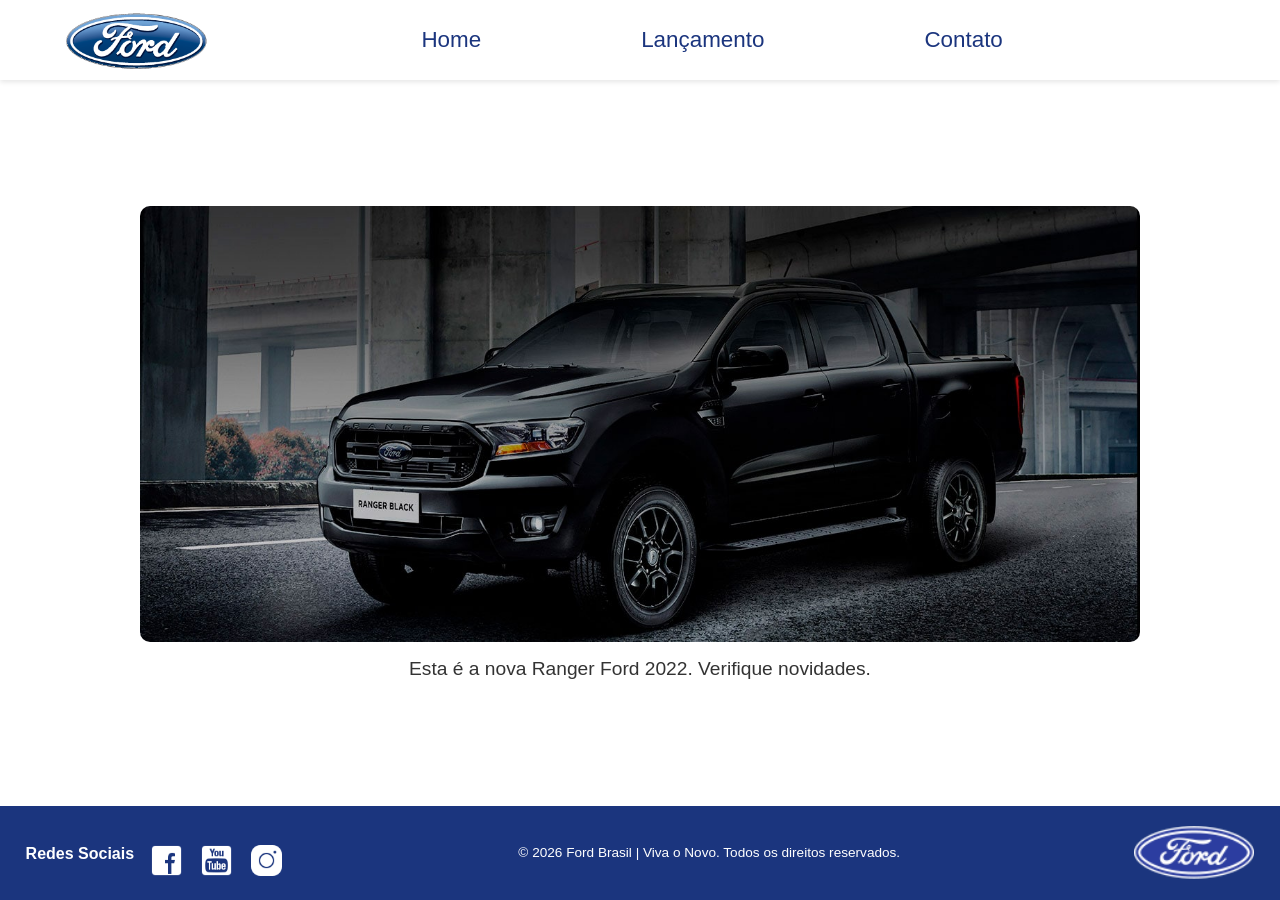
<file: index.html>
<!DOCTYPE html>
<html lang="pt-br">
<head>
    <meta charset="UTF-8">
    <meta name="viewport" content="width=device-width, initial-scale=1.0">
    <title>Ford Brasil | Lançamentos</title>
    <link rel="icon" type="ford-96.png" href="src/img/ford-96.png">
    <link rel="stylesheet" href="src/css/reset.css">
    <link rel="stylesheet" href="src/css/index.css">
    <link rel="stylesheet" href="src/css/header.css">
    <link rel="stylesheet" href="src/css/footer.css">
</head>
<body>
    <header>
        <img class="logo_header" src="src/img/logo-ford-256.png" alt="Logo da Ford Motor Company">
        <nav class="nav_header">
            <ul>
                <li><a href="index.html">Home</a></li>
                <li><a href="Lançamento.html">Lançamento</a></li>
                <li><a href="contato.html">Contato</a></li>
            </ul>
        </nav>
    </header>

    <main class="home_main">
        <div class="carousel-container">
            
            <button class="carousel-buttonAnterior" onclick="Carousel.Prev()">&#10094;</button>
            
            <div id="carousel"></div>
            
            <button class="carousel-buttonProxima" onclick="Carousel.Next()">&#10095;</button>

            <div id="carousel-title"></div>
        </div>
    </main>

    <footer>
        <div class="redes_sociais">
            <p>Redes Sociais</p>
            <a href="https://www.facebook.com/FordBrasil/" target="_blank">
                <img src="src/img/facebook-50.png" alt="Logo Facebook">
            </a>
            <a href="https://www.youtube.com/fordbrasil" target="_blank">
                <img src="src/img/youtube-squared-50.png" alt="Logo YouTube">
            </a>
            <a href="https://www.instagram.com/fordbrasil/" target="_blank">
                <img src="src/img/instagram-logo-50.png" alt="Logo Instagram">
            </a>
        </div>
        <div class="copyright">
            <p>&copy; 2026 Ford Brasil | Viva o Novo. Todos os direitos reservados.</p>
        </div>
        <img class="logo_footer" src="src/img/ford-96.png" alt="Logo da Ford">
    </footer>

    <script src="js/carousel.js"></script>
    <script>
        carouselArr.push(new Carousel("src/img/imagem_1.jpg","Esta é a nova Ranger Ford 2022. Verifique novidades.","Lançamento.html"));
        carouselArr.push(new Carousel("src/img/imagem_2.jpg","Ford a nossa história","Lançamento.html"));
        carouselArr.push(new Carousel("src/img/imagem_3.jpg","Nova Ford Bronco Sport 2022","Lançamento.html"));
        Carousel.Start(carouselArr);
    </script>
</body>
</html>
</file>
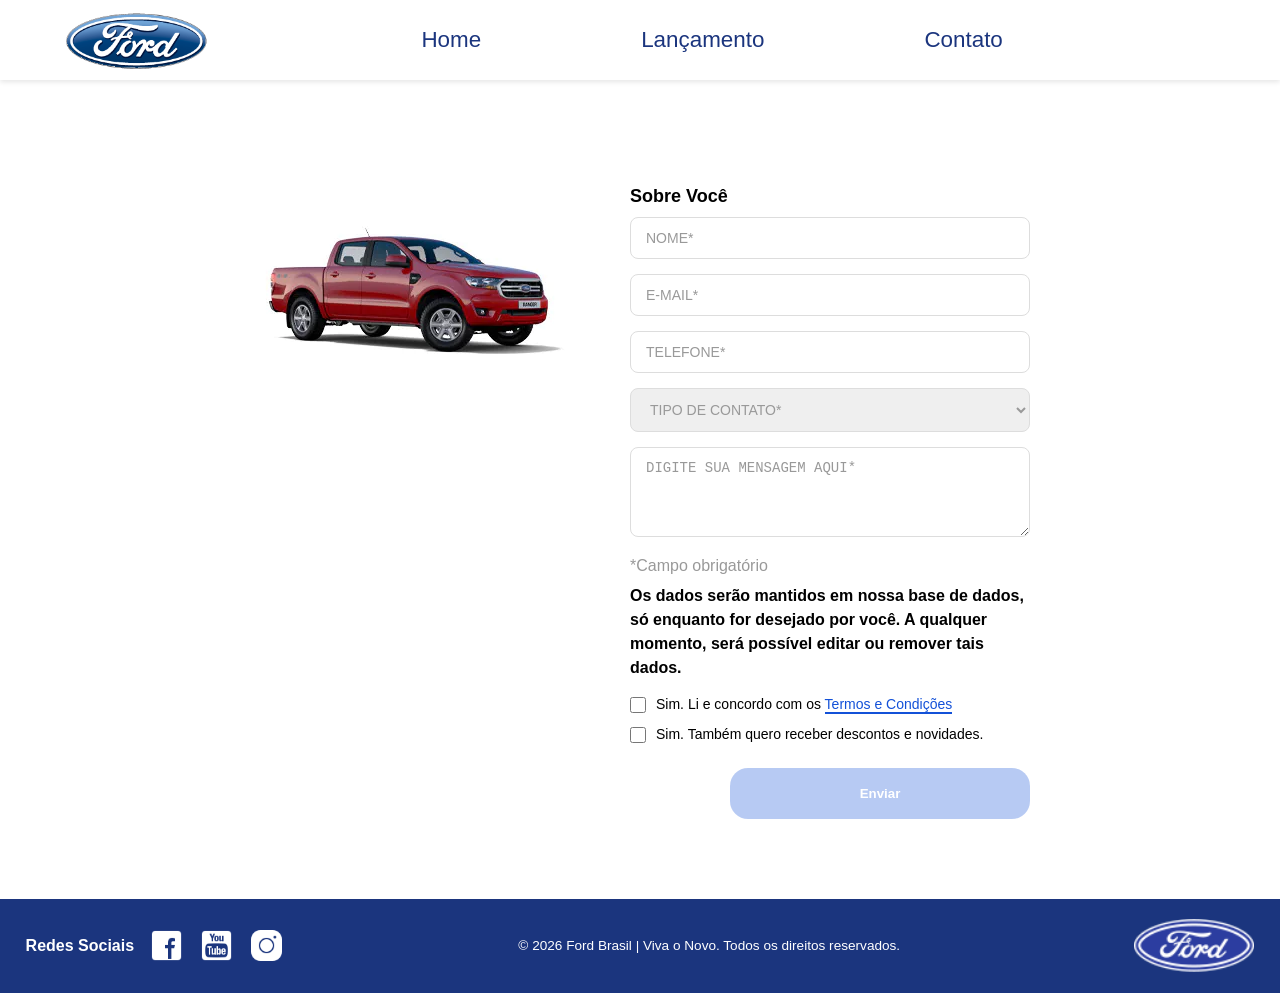
<file: contato.html>
<!DOCTYPE html>
<html lang="pt-br">
<head>
    <meta charset="UTF-8">
    <meta name="viewport" content="width=device-width, initial-scale=1.0">
    <title>Ford Brasil | Lançamentos</title>
    <link rel="icon" type="ford-96.png" href="src/img/ford-96.png">
    <link rel="stylesheet" href="src/css/reset.css">
    <link rel="stylesheet" href="src/css/contato.css">
    <link rel="stylesheet" href="src/css/header.css">
    <link rel="stylesheet" href="src/css/footer.css">
    <script src="js/form.js" defer></script>

</head>
<body>
    <header>
        <img class="logo_header" src="src/img/logo-ford-256.png" alt="Logo da Ford Motor Company">
        
        <!-- Criando a barra de navegação da página -->
        <nav class="nav_header">
        <ul>
           <li><a href="index.html">Home</a></li>
        
            <li><a href="Lançamento.html">Lançamento</a></li>
        
            <li><a href="contato.html">Contato</a></li>
        </ul>
        </nav>

    </header>

    <main>
       
        <div class="image_main">

            <img src="src/img/xls 2.2 diesel.jpg" alt="Ranger XLS 2.2 Diesel">
        
        </div>

        <div class="form_main">

            <form onsubmit="Post(this);" novalidate>
                <h2>Sobre Você</h2>
                <input type="text" name="nome" id="nome" placeholder="NOME*" required> 
                <input type="email" name="email" placeholder="E-MAIL*" required> 
                <input type="tel" name="telefone" placeholder="TELEFONE*" required>

                <label for="">

                    <select name="contato" required>
                        <option value="" disabled hidden selected>TIPO DE CONTATO*</option>
                        <option>ELOGIO</option>
                        <option>RECLAMAÇÃO</option>
                        <option>SOLICITAÇÃO</option>
                    </select>    

                <textarea name="mensagem" placeholder="DIGITE SUA MENSAGEM AQUI*" rows="4" cols="50" required></textarea>
                 

                
                    
                    <p>*Campo obrigatório</p>    

                </label>

                <p class="lgpd_text">Os dados serão mantidos em nossa base de dados, só enquanto for desejado por você. A
                qualquer momento, será possível editar ou remover tais dados.</p>

                <div class="checkbox_lgpd">

                    <div class="checkbox_1">
                        <input type="checkbox" name="aceite_termos" id="aceite_termos">
                        <label for="aceite_termos">Sim. Li e concordo com os <a href="https://www.ford.com.br/politica-de-privacidade/" target="_blank">Termos e Condições </a></label>
                    </div>
                    
                    <div class="checkbox_2">
                        <input type="checkbox" name="aceite_novidades" id="aceite_novidades">
                        <label for="aceite_novidades">Sim. Também quero receber descontos e novidades. </label>
                    </div>
                    
                </div>

            <div class="button_send">
                <button type="submit" id="buttonSend" disabled onclick="Enviar()">Enviar</button>
            </div>

            </form>

        </div>

    </main>

    <footer>

        <div class="redes_sociais">

            <p>Redes Sociais</p>

            <a href="https://www.facebook.com/FordBrasil/" target="_blank">
                <img src="src/img/facebook-50.png" alt="Logo Facebook">
            </a>

            <a href="https://www.youtube.com/fordbrasil" target="_blank">
                <img src="src/img/youtube-squared-50.png" alt="Logo YouTube">
            </a>

            <a href="https://www.instagram.com/fordbrasil/" target="_blank">
                <img src="src/img/instagram-logo-50.png" alt="Logo Instagram">
            </a>

        </div>
        

        <div class="copyright">
            <p>&copy; 2026 Ford Brasil | Viva o Novo. Todos os direitos reservados.</p>
        </div>

        <img class="logo_footer" src="src/img/ford-96.png" alt="Logo da Ford">
    </footer>

    <div id="customAlert" class="modal-overlay">
        <div class="modal-box">
            <div class="modal-header">
                <img src="src/img/ford-96.png" alt="Ford Logo" class="modal-logo">
                <h3 class="modal-title">Notificação Ford</h3>
            </div>
            <div class="modal-body">
                <p id="modalMessage"></p>
            </div>
            <div class="modal-footer">
                <button type="button" class="modal-btn" onclick="fecharModal()">Ok</button>
            </div>
        </div>
    </div>
</body>
</html>
</file>
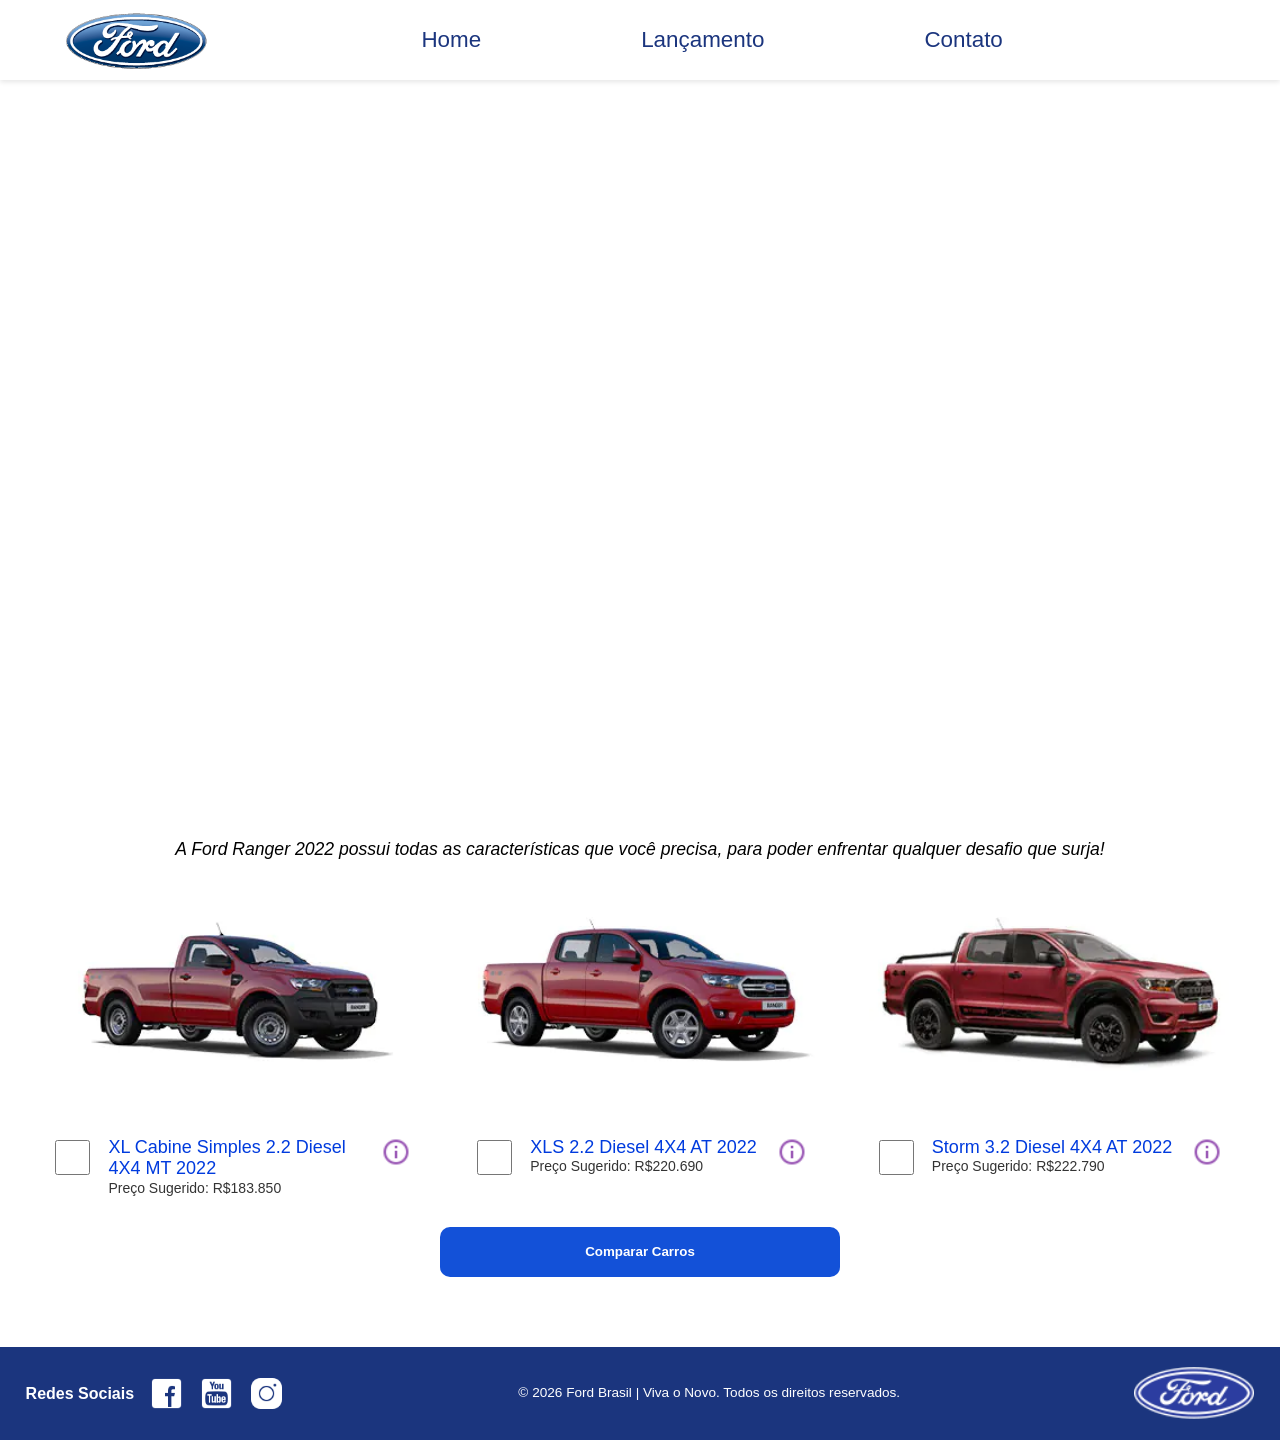
<file: Lançamento.html>
<!DOCTYPE html>
<html lang="pt-br">
<head>
    <meta charset="UTF-8">
    <meta name="viewport" content="width=device-width, initial-scale=1.0">
    <title>Ford Brasil | Lançamentos</title>
    <link rel="icon" type="ford-96.png" href="src/img/ford-96.png">
    <link rel="stylesheet" href="src/css/reset.css">
    <link rel="stylesheet" href="src/css/lancamento.css">
    <link rel="stylesheet" href="src/css/header.css">
    <link rel="stylesheet" href="src/css/footer.css">
    <script src="js/compare.js"></script>

</head>
<body>
     <header>
        <img class="logo_header" src="src/img/logo-ford-256.png" alt="Logo da Ford Motor Company">
        
        <!-- Criando a barra de navegação da página -->
        <nav class="nav_header">
        <ul>
           <li><a href="index.html">Home</a></li>
        
            <li><a href="Lançamento.html">Lançamento</a></li>
        
            <li><a href="contato.html">Contato</a></li>
        </ul>
        </nav>

    </header>

    <main>

        <div class="video_main"> <!--Adicionando o vídeo na página-->

            <iframe width="85%" height="700" src="https://www.youtube.com/embed/vQsryuNmsL0" title="Ford Ranger 2022 | Gerações" frameborder="0" allow="accelerometer; autoplay; clipboard-write; encrypted-media; gyroscope; picture-in-picture; web-share" referrerpolicy="strict-origin-when-cross-origin" allowfullscreen class="video"></iframe>

        </div>

        <div class="descrition">

            <p>A Ford Ranger 2022 possui todas as características que você precisa, para poder enfrentar qualquer desafio que surja!</p>

        </div>

        <div class="Lançamentos"> <!--Adicionando as imagens e checkbox dentro de um container principal-->

            <!--Os três containers a seguir serão secundários, e todos conterão: uma imagem do carro ofertado, um formulário com um input checkbox, e uma imagem do botão de info-->

            <div class="box_1"> <!--Container secundário-->

                <img src="src/img/XL Cabine.jpg" alt="Ranger XL Cabine simples">

                <div class="formulario"> <!--Esse container serve para organizar os elementos do formulário.-->

                    <form>
                    <input type="checkbox" id="RangerXL" name="RangerXL Cabine simples" value="car1" class="checkbox" onchange="SetCarToCompare(this, new Car('XL Cabine Simples 2.2 Diesel 4X4 MT 2022', 183850, 511, 1821, 232, 1234, 2.2, 160, 1420, 'Aço Estampado 16', 'img/XL Cabine.jpg'));">
                    <label for="RangerXL"> <strong> XL Cabine Simples 2.2 Diesel 4X4 MT 2022 </strong>
                    <span> Preço Sugerido: R$183.850 </span> </label>
                    </form>

                    <div class="button_info"> <!--botão de informação-->
                     <img src="src/img/info.png" alt="Botão de informação">
                    </div>
                    
                </div>
                

            </div>

            <div class="box_2"> <!--Container secundário-->

                <img src="src/img/xls 2.2 diesel.jpg" alt="Ranger XLS 2.2 Diesel">

                <div class="formulario"> <!--Esse container serve para organizar os elementos do formulário, inclusive o botão de informação-->

                    <form>
                    <input type="checkbox" id="RangerXLS" name="Ranger XLS 2.2 Diesel" value="car1" class="checkbox" onchange="SetCarToCompare(this, new Car('XLS 2.2 Diesel 4X4 AT 2022', 220690, 511, 1821, 232, 1076, 2.2, 160, 1180, 'Aço Estampado 16', 'img/xls 2.2 diesel.jpg'));">
                    <label for="RangerXLS"> <strong> XLS 2.2 Diesel 4X4 AT 2022 </strong>
                    <span> Preço Sugerido: R$220.690 </span> </label>
                    </form>

                    <div class="button_info"> <!--botão de informação-->
                     <img src="src/img/info.png" alt="Botão de informação">
                    </div>

                </div>
                

            </div>

            <div class="box_3"> <!--Container secundário-->

                <img src="src/img/storm.jpg" alt="Ranger Storm">

                <div class="formulario"> <!--Esse container serve para organizar os elementos do formulário, inclusive o botão de informação-->

                    <form >
                    <input type="checkbox" id="Storm" name="Ranger Storm" value="car1" class="checkbox" onchange="SetCarToCompare(this, new Car('Storm 3.2 Diesel 4X4 AT 2022', 222790, 511, 1821, 232, 1040, 3.2, 200, 1180, 'Liga Leve 17', 'img/storm.jpg'));">
                    <label for="Storm"> <strong> Storm 3.2 Diesel 4X4 AT 2022 </strong> 
                    <span> Preço Sugerido: R$222.790 </span> </label>
                    </form>

                    <div class="button_info"> <!--botão de informação-->
                     <img src="src/img/info.png" alt="Botão de informação">
                    </div>

                </div>
                
            
            </div>

        </div>

        <div class="button"> <!--Container para armazenar o botão-->
            <button type="submit" onclick="ShowCompare()">Comparar Carros</button>
        </div>

        

       
    </main>

    <footer>

        <div class="redes_sociais">

            <p>Redes Sociais</p>

            <a href="https://www.facebook.com/FordBrasil/" target="_blank">
                <img src="src/img/facebook-50.png" alt="Logo Facebook">
            </a>

            <a href="https://www.youtube.com/fordbrasil" target="_blank">
                <img src="src/img/youtube-squared-50.png" alt="Logo YouTube">
            </a>

            <a href="https://www.instagram.com/fordbrasil/" target="_blank">
                <img src="src/img/instagram-logo-50.png" alt="Logo Instagram">
            </a>

        </div>
        

        <div class="copyright">
            <p>&copy; 2026 Ford Brasil | Viva o Novo. Todos os direitos reservados.</p>
        </div>

        <img class="logo_footer" src="src/img/ford-96.png" alt="Logo da Ford">
    </footer>

    <div id="overlay" onclick="HideCompare()">

        <div id="compare">
        <table>
            <tbody>
            <tr >
            <td>&nbsp;</td>
            <td id="compare_image_0"></td>
            <td id="compare_image_1"></td>
            </tr>
            <tr >
            <td class="modelo">Modelo</td>
            <td id="compare_modelo_0"></td>
            <td id="compare_modelo_1"></td>
            </tr>
            <tr >
            <td>Altura da ca&ccedil;amba (mm)</td>
            <td id="compare_alturacacamba_0"></td>
            <td id="compare_alturacacamba_1"></td>
            </tr>
            <tr >
            <td >Altura do ve&iacute;culo (mm)</td>
            <td id="compare_alturaveiculo_0"></td>
            <td id="compare_alturaveiculo_1"></td>
            </tr>
            <tr>
            <td>Altura livre do solo (mm)</td>
            <td id="compare_alturasolo_0"></td>
            <td id="compare_alturasolo_1"></td>
            </tr>
            <tr >
            <td >Capacidade de carga (Kg)</td>
            <td id="compare_capacidadecarga_0"></td>
            <td id="compare_capacidadecarga_1"></td>
            </tr>
            <tr >
            <td >Motor</td>
            <td id="compare_motor_0"></td>
            <td id="compare_motor_1"></td>
            </tr>
            <tr >
            <td >Pot&ecirc;ncia (cv)</td>
            <td id="compare_potencia_0"></td>
            <td id="compare_potencia_1"></td>
            </tr>
            <tr >
            <td >Volume de ca&ccedil;amba (L)</td>
            <td id="compare_volumecacamba_0"></td>
            <td id="compare_volumecacamba_1"></td>
            </tr>
            <tr >
            <td >Roda</td>
            <td id="compare_roda_0"></td>
            <td id="compare_roda_1"></td>
            </tr>
            <tr >
            <td >Pre&ccedil;o</td>
            <td id="compare_preco_0"></td>
            <td id="compare_preco_1"></td>
            </tr>
            </tbody>
            
        </table>
        <div style="text-align: center;padding-bottom: 20px;">
            <button type="button" class="button_table" onclick="HideCompare()">Fechar</button>
        </div> 
    </div>   
        
    </div>

    <!--Pop-up para caso o usuário selecione mais de 2 veículos-->

    <div id="customAlert" class="modal-overlay">
        <div class="modal-box">
            <div class="modal-header">
                <img src="src/img/ford-96.png" alt="Ford Logo" class="modal-logo">
                <h3 class="modal-title">Notificação Ford</h3>
            </div>
            <div class="modal-body">
                <p id="modalMessage"></p>
            </div>
            <div class="modal-footer">
                <button type="button" class="modal-btn" onclick="fecharModal()">Ok</button>
            </div>
        </div>
    </div>
    
</body>
</html>
</file>
<file: src/css/index.css>
body {
    display: flex;
    flex-direction: column;
    min-height: 100vh;
    margin: 0;
}

.home_main {
    flex: 1;
    display: flex;
    flex-direction: column;
    align-items: center;
    justify-content: center;
    padding: 40px 0;
}

.carousel-container {
    position: relative;
    width: 100%;
    max-width: 1000px;
    margin: 0 auto;
    text-align: center;
}

#carousel img {
    width: 100%;
    height: auto;
    border-radius: 10px;
    display: block;
}


.carousel-buttonAnterior, .carousel-buttonProxima {
    position: absolute;
    top: 50%;
    transform: translateY(-50%);
    background-color: rgba(27, 53, 126, 0.6);
    color: white;
    border: none;
    font-size: 2rem;
    padding: 15px 10px;
    cursor: pointer;
    border-radius: 5px;
    transition: background 0.3s ease;
    z-index: 10;
    transition:
    background 0.2s ease,
    opacity 0.2s ease;
    opacity: 0;
}

.carousel-container:hover .carousel-buttonAnterior, .carousel-container:hover .carousel-buttonProxima {
    opacity: 1;
}

.carousel-buttonAnterior:hover, .carousel-buttonProxima:hover {
    background-color: rgba(18, 36, 90, 0.9);
}

.carousel-buttonAnterior {
    left: 15px;
}

.carousel-buttonProxima {
    right: 15px;
}

#carousel-title h2, a {
    font-family: Arial, sans-serif;
    font-size: 1.2rem;
    color: #333;
    margin-top: 15px;
}

@media (max-width: 480px) {
    .carousel-container {
        max-width: 95%;
    }
    .carousel-buttonAnterior, .carousel-buttonProxima {
        font-size: 1.5rem;
        padding: 10px 5px;
        opacity: 1;
    }
}

@media (max-width: 768px) {
    .carousel-container {
        max-width: 95%;
    }

    .carousel-buttonAnterior, .carousel-buttonProxima {
        top: 38% !important;
        transform: translateY(-50%) !important;
        font-size: 1.2rem !important;
        padding: 8px 10px !important;
        border-radius: 50% !important;
        width: 35px !important;
        height: 35px !important;
        display: flex !important;
        align-items: center !important;
        justify-content: center !important;
        opacity: 1;
    }

    .carousel-buttonAnterior {
        left: 10px !important;
    }

    .carousel-buttonProxima {
        right: 10px !important;
    }
}
</file>
<file: src/css/header.css>
header {
    display: flex;
    align-items: center;
    justify-content: space-between;
    padding: 10px 5%;
    box-shadow: 0 2px 5px rgba(0,0,0,0.1);
    background-color: #fff;
    z-index: 10;
}

.logo_header {
    height: 60px;
    margin-right: auto;
    transition: transform 200ms ease-in-out;
}

.logo_header:hover {
    transform: scale(1.05);
}

.nav_header {
    margin-right: auto;
}

.nav_header ul {
    display: flex;
    align-items: center;
    gap: 150px;
}

.nav_header a {
    color: #1b357e;
    padding: 10px 5px;
    font-family: Arial, Helvetica, sans-serif;
    font-size: 1.4rem;
    position: relative;
    transition: transform 200ms ease-in-out;
}

.nav_header a:hover {
    transform: scale(1.05);
}

.nav_header a::after {
    content: "";
    width: 0%;
    height: 2px;
    background-color: #001e46;
    position: absolute;
    bottom: 0;
    left: 0;
    transition: 0.5s ease-in-out;
}

.nav_header a:hover::after {
    width: 100%;
}

@media (max-width: 768px) {
    header {
        flex-direction: column;
        padding: 20px 5%;
        gap: 15px;
    }
    .logo_header, .nav_header {
        margin-right: 0;
        margin-left: 0;
    }
    .nav_header ul {
        gap: 15px;
    }
}

@media (max-width: 480px) {
    .nav_header ul {
        flex-direction: column;
        gap: 10px;
    }
    .nav_header a {
        font-size: 1.1rem;
    }
}
</file>
<file: src/css/footer.css>
footer {
    background-color: #1b357e;
    padding: 20px 2%;
    display: flex;
    align-items: center;
    justify-content: space-between;
    flex-wrap: wrap;
    gap: 20px;
}

.redes_sociais {
    display: flex;
    align-items: center;
    gap: 15px;
}

.redes_sociais p {
    color: white;
    font-family: Arial, sans-serif;
    font-weight: bold;
}

.redes_sociais img {
    width: 35px;
    transition: transform 200ms ease-in-out;
}

.redes_sociais img:hover {
    transform: scale(1.1);
}

.copyright {
    color: white;
    font-family: Arial, sans-serif;
    font-size: 0.85rem;
    text-align: center;
    flex: 1;
    min-width: 250px;
}

.logo_footer {
    width: 120px;
    height: auto;
}

@media (max-width: 768px) {
    footer {
        flex-direction: column;
        text-align: center;
        gap: 30px;
    }
    .redes_sociais {
        order: 1;
        gap: 10px;
    }
    .logo_footer {
        order: 2;
    }
    .copyright {
        order: 3;
        flex: none;
    }
}
</file>
<file: src/css/contato.css>
main {
    display: flex;
    justify-content: center;
    align-items: flex-start;
    gap: 60px;
    padding: 80px 20px;
    max-width: 1200px;
    margin: 0 auto;
    flex: 1 0 auto;
    margin-top: 2%;
}


.image_main {
    display: flex;
    justify-content: flex-end;
}

.image_main img {
    width: 100%;
    max-width: 800px;
    height: 100%;
    margin-top: 5%;
}


.form_main {
    display: flex;
    flex-direction: column;
    align-items: flex-start;
    font-family: Arial, Helvetica, sans-serif;
}

.form_main form {
    width: 100%;
    max-width: 400px;
}

.form_main h2 {
    color: #000;
    font-size: 18px;
    font-weight: bold;
    margin-bottom: 10px;
}

.form_main input, .form_main select, .form_main textarea {
    width: 100%;
    padding: 12px 15px;
    margin-bottom: 15px;
    border: 1px solid #ddd;
    border-radius: 8px;
    box-sizing: border-box;
    font-size: 14px;
    color: #000;
}

.form_main input::placeholder, .form_main textarea::placeholder {
    color: #999;
}

select:invalid {
    color: #999;
}

.form_main p {
    color: #999;
}

.lgpd_text {
    text-align: left;
    margin-top: 2%;
    font-weight: bold;
    line-height: 1.5;
    color: #000 !important;
}

.checkbox_lgpd {
    display: flex;
    flex-direction: column;
    gap: 12px;
    margin-top: 15px;
    margin-bottom: 25px;
    width: 100%;
}

.checkbox_1, .checkbox_2 {
    display: flex;
    align-items: flex-start;
    gap: 10px;
    width: 100%;
}

.checkbox_1 a {
    color: #1351d8;
    border-bottom: 2px solid #1351d8;
}

.checkbox_lgpd input[type="checkbox"] {
    width: 16px;
    height: 16px;
    margin: 2px 0 0 0;
    flex-shrink: 0;
    cursor: pointer;
}

.checkbox_lgpd label {
    font-size: 14px;
    color: #000;
    line-height: 1.3;
    cursor: pointer;
    text-align: left;
    user-select: none;
}

.button_send {
    display: flex;
    justify-content: flex-end;
    margin-top: 15px;
    width: 100%;
}

.button_send button {
    width: 300px;
    padding: 18px;
    background-color: #1351d8;
    color: white;
    border: none;
    border-radius: 18px;
    font-weight: bold;
    cursor: pointer;
    transition: background 0.3s;
    transition: transform 200ms ease-in-out;
}

.button_send button:hover {
    background-color: #1b357e;
    transform: scale(1.05);
}

.button_send button:disabled {
    background-color: rgba(19, 81, 216, 0.3);
    transition: none;
    cursor: auto;
    transform: none;
}


.modal-overlay {
    display: none;
    position: fixed;
    top: 0;
    left: 0;
    width: 100%;
    height: 100%;
    background-color: rgba(0, 0, 0, 0.6);
    backdrop-filter: blur(4px);
    z-index: 1000;
    justify-content: center;
    align-items: center;
}

.modal-box {
    background-color: #ffffff;
    width: 500px; 
    border-radius: 8px;
    box-shadow: 0 4px 20px rgba(0, 0, 0, 0.3);
    overflow: hidden;
    font-family: Arial, sans-serif;
}

.modal-header {
    background-color: #003366;
    color: #ffffff;
    padding: 15px 20px;
    display: flex;
    align-items: center;
    gap: 12px;
}

.modal-logo {
    height: 24px;
    width: auto;
}

.modal-title {
    margin: 0;
    font-size: 1.1rem;
    letter-spacing: 0.5px;
}

.modal-body {
    padding: 25px 20px;
    color: #333333;
    font-size: 1rem;
    line-height: 1.5;
}

.modal-footer {
    padding: 15px 20px;
    display: flex;
    justify-content: flex-end;
    border-top: 1px solid #eeeeee;
}

.modal-btn {
    background-color: #1351d8;
    color: white;
    border: none;
    padding: 8px 30px;
    border-radius: 4px;
    cursor: pointer;
    font-weight: bold;
    font-size: 1rem;
    transition: background-color 0.3s;
    transition: transform 200ms ease-in-out;
}

.modal-btn:hover {
    background-color: #1b357e;
    transform: scale(1.05);
}


@media (max-width: 768px) {
    main {
        flex-direction: column;
        align-items: center;
        padding: 30px 15px;
        gap: 30px;
        margin-top: 0;
    }

    .image_main {
        width: 100%;
        justify-content: center;
    }

    .image_main img {
        max-width: 100%;
        height: auto;
    }

    .form_main {
        width: 100%;
        align-items: center;
    }

    .form_main form {
        max-width: 100%;
        width: 100%;
    }

    .form_main input, 
    .form_main select, .form_main textarea {
        font-size: 16px; 
        padding: 15px;
    }

    .button_send {
        justify-content: center;
    }

    .button_send button {
        width: 100%;
        max-width: 100%;
        padding: 18px;
    }
}


/* Telas até 1320px (Notebooks / Tablets) */
@media (max-width: 1320px) {
    .modal-box {
        width: 420px; 
    }
    .modal-body {
        padding: 20px;
        font-size: 0.95rem; /* Ajusta sutilmente o texto */
    }
}

/* Telas até 480px (Smartphones) */
@media (max-width: 480px) {
    .modal-box {
        width: 85%; 
        border-radius: 6px;
    }
    .modal-header {
        padding: 12px 15px;
    }
    .modal-title {
        font-size: 1rem;
    }
    .modal-body {
        padding: 18px 15px;
        font-size: 0.9rem;
    }
    .modal-footer {
        padding: 12px 15px;
    }
    .modal-btn {
        width: 100%; /* Botão ocupa a largura total no mobile para facilitar o clique */
        padding: 10px;
    }
}
</file>
<file: src/css/lancamento.css>
.video_main {
    display: flex;
    justify-content: center;
    margin-top: 40px;
}

.video_main {
        width: 100%;
        padding: 0 10px; 
        box-sizing: border-box;
    }

    .video_main iframe {
        width: 80%;
        aspect-ratio: 16 / 9; 
        border-radius: 8px;
    }

.descrition {
    display: flex;
    justify-content: center;
    align-items: center;
    margin-top: 1%;
    font-family: Arial, Helvetica, sans-serif;
    font-style: italic;
    font-size: 110%;
}

.Lançamentos {
    display: flex;
    justify-content: center;
    align-items: flex-start;
    margin: 5% auto;
    gap: 10%;
    width: 95%;
}

.box_1, .box_2, .box_3 {
    display: flex;
    flex-direction: column;
    align-items: center;
    text-align: center;
    position: relative;
    width: 400px;
}

.box_1 img, .box_2 img, .box_3 img {
    width: 100%;
    max-width: 450px;             
    height: auto;
    margin-bottom: 20px;
    transition: transform 200ms ease-in-out;
}  

.box_1 img:hover, .box_2 img:hover, .box_3 img:hover {
    transform: scale(1.05);
}

.formulario {
    display: flex;
    align-items: flex-start;
    justify-content: center;
    gap: 50px;
    width: 100%;
    margin-top: 20px;
}


.formulario form {
    display: flex;
    align-items: flex-start;
    gap: 15px;
    font-family: Arial, Helvetica, sans-serif;
}

.formulario label {
    display: flex;
    flex-direction: column;
    justify-content: center;
    cursor: pointer;
    line-height: 1.2;
    min-width: 250px;
    text-align: left;
}

.formulario label strong {
    color: #003BDE;
    font-size: 18px;
    display: block;
} 

.formulario label span {
    color: #333;
    font-size: 14px;
    font-weight: normal;
    display: block;
    margin-top: 0px;
}

.formulario input[type="checkbox"] {
    width: 35px;
    height: 35px;
    cursor: pointer;
    flex-shrink: 0;
    display: flex;
}

.button_info {
    display: flex;
    align-items: center;
}

.button_info img {
    width: 30px;
    height: auto;
    cursor: pointer;
    flex-shrink: 0;
}

.button {
   display: flex;
   justify-content: center;
   margin-top: 30px;
   margin-bottom: 50px;
}

.button button {
    width: 350px;
    height: 50px;
    background-color: #1351d8;
    color: white;
    padding: 10px 30px;
    border: none;
    border-radius: 10px;
    cursor: pointer;
    font-weight: bold;
    transition: background 0.3s;
    transition: transform 200ms ease-in-out;
}

.button button:hover {
    background-color: #1b357e;
    transform: scale(1.05);
}

table {
    border-collapse: collapse;
    width: 80%;
    margin-left: auto;
    margin-right: auto;
    margin-top: 2vh;
    margin-bottom: 10px;
  }
  
  th, td {
    text-align: left;
    padding: 8px;
  }

  td:nth-child(1) {  
    font-weight: 700;
    width: 40%;
  }

  tr:nth-child(even) {background-color: #f2f2f2;}

.modelo, #compare_modelo_0, #compare_modelo_1 {
    color: #003BDE;
    font-weight: bold;
}

div#compare {
    position: fixed; 
    display: none;
    font-family: Arial, sans-serif;
    width: 60vw;
    max-width: 900px;
    min-width: 450px;
    height: auto;
    max-height: 700px;
    overflow-y: auto;
    background: #fff;
    top: 50%;
    left: 50%;
    transform: translate(-50%, -50%);
    border-radius: 10px;
    padding: 25px;
    -webkit-box-shadow: 1px 1px 6px 0px rgb(0 0 0 / 34%);
    box-shadow: 1px 1px 6px 0px rgb(0 0 0 / 34%);
    z-index: 1000; 
}

.button_table {
    width: 300px;
    padding: 18px;
    background-color: #1351d8;
    color: white;
    border: none;
    border-radius: 18px;
    font-weight: bold;
    cursor: pointer;
    transition: background 0.3s;
    transition: transform 200ms ease-in-out;
}

.button_table:hover {
    background-color: #1b357e;
    transform: scale(1.05);
}

#overlay {
    display: none;
    position: fixed;
    top: 0;
    left: 0;
    width: 100vw;
    height: 100vh;
    background-color: rgba(0, 0, 0, 0.6);
    backdrop-filter: blur(4px);
    z-index: 999;
}

.modal-overlay {
    display: none;
    position: fixed;
    top: 0;
    left: 0;
    width: 100%;
    height: 100%;
    background-color: rgba(0, 0, 0, 0.6);
    backdrop-filter: blur(4px);
    z-index: 1000;
    justify-content: center;
    align-items: center;
}

.modal-box {
    background-color: #ffffff;
    width: 500px; 
    border-radius: 8px;
    box-shadow: 0 4px 20px rgba(0, 0, 0, 0.3);
    overflow: hidden;
    font-family: Arial, sans-serif;
}

.modal-header {
    background-color: #003366;
    color: #ffffff;
    padding: 15px 20px;
    display: flex;
    align-items: center;
    gap: 12px;
}

.modal-logo {
    height: 24px;
    width: auto;
}

.modal-title {
    margin: 0;
    font-size: 1.1rem;
    letter-spacing: 0.5px;
}

.modal-body {
    padding: 25px 20px;
    color: #333333;
    font-size: 1rem;
    line-height: 1.5;
}

.modal-footer {
    padding: 15px 20px;
    display: flex;
    justify-content: flex-end;
    border-top: 1px solid #eeeeee;
}

.modal-btn {
    background-color: #1351d8;
    color: white;
    border: none;
    padding: 8px 30px;
    border-radius: 4px;
    cursor: pointer;
    font-weight: bold;
    font-size: 1rem;
    transition: background-color 0.3s;
    transition: transform 200ms ease-in-out;
}

.modal-btn:hover {
    background-color: #1b357e;
    transform: scale(1.05);
}

@media (max-width: 1320px) {
    main {
        padding: 20px;
        margin-top: 0;
    }

    .Lançamentos {
        display: grid;
        grid-template-columns: repeat(auto-fit, minmax(300px, 1fr));
        gap: 20px;
        width: 100%;
    }

    .box_1, .box_2, .box_3 {
        width: 100%;
    }

    .formulario {
        display: flex;
        align-items: flex-start;
        gap: 15px;
    }

    .formulario label {
        font-size: 1rem;
    }

    .button button {
        width: 100%;
        max-width: 400px;
    }

    .video_main {
        max-width: 100%;
        max-height: 100%;
    }
}

@media (max-width: 600px) {
    body {
        display: flex;
        flex-direction: column;
        min-height: 100vh;
        margin: 0;
    }

    main {
        flex: 1;
    }

    .Lançamentos {
        display: flex !important;
        flex-direction: column !important; 
        align-items: center !important;
        gap: 40px !important;
        width: 100% !important;
        margin: 20px auto !important;
    }

    .box_1, .box_2, .box_3 {
        width: 90% !important;
        max-width: 350px !important;
        margin-bottom: 0 !important;
    }

    .formulario {
        width: 100% !important;
        justify-content: center !important;
        gap: 10px !important;
        margin-top: 15px !important;
    }

    .formulario form {
        width: 100%;
        display: flex;
        align-items: center;
        justify-content: center;
        gap: 15px;
    }

    .formulario label {
        min-width: unset !important;
        width: auto !important;
        max-width: 220px;
    }

    .formulario input[type="checkbox"] {
        width: 30px !important;
        height: 30px !important;
    }

    footer {
        width: 100%;
        margin-top: auto !important;
    }
}

@media (max-width: 1028px) {
    body {
        display: flex;
        flex-direction: column;
        min-height: 100vh;
        margin: 0;
    }

    main {
        flex: 1;
    }

    .Lançamentos {
        display: flex !important;
        flex-direction: column !important; 
        align-items: center !important;
        gap: 50px !important;
        width: 100% !important;
        margin: 40px auto !important;
    }

    .box_1, .box_2, .box_3 {
        width: 90% !important;
        max-width: 400px !important;
        margin-bottom: 0 !important;
    }

    .formulario {
        width: 100% !important;
        justify-content: center !important;
        gap: 10px !important;
        margin-top: 15px !important;
    }

    .formulario form {
        width: 100%;
        display: flex;
        align-items: center;
        justify-content: center;
        gap: 15px;
    }

    .formulario label {
        min-width: unset !important;
        width: auto !important;
        max-width: 250px;
    }

    .formulario input[type="checkbox"] {
        width: 32px !important;
        height: 32px !important;
    }

    footer {
        width: 100%;
        margin-top: auto !important;
    }
}

/* Ajuste do vídeo */
@media (max-width: 1320px) {
    .video_main {
        width: 100%;
        padding: 0 10px; 
        box-sizing: border-box;
    }

    .video_main iframe {
        width: 100%;
        height: auto; 
        aspect-ratio: 16 / 9; 
        border-radius: 8px;
    }

    
    .video_main p {
        width: 100%;
        max-width: 90vw;
        margin: 15px auto;
        text-align: center;
        font-size: 1rem;
        line-height: 1.5;
    }
}


@media (max-width: 480px) {
    .video_main p {
        font-size: 0.9rem;
        padding: 0 5px;
    }
}

/* 
   MEDIA QUERIES COMPLEMENTARES PARA A TABELA
                                                 */


@media (max-width: 768px) {
    div#compare {
        width: 90vw;        
        min-width: 0;       
        padding: 15px;      
    }

    table {
        width: 100%;        
    }

    th, td {
        padding: 6px;       
        font-size: 14px;    
    }
}


@media (max-width: 480px) {
    div#compare {
        width: 95vw;        
        max-height: 85vh;   
        padding: 10px;
    }

    th, td {
        font-size: 12px;    
        padding: 4px;
    }


    td img {
        width: 70px !important; 
        height: auto;
    }
}

/* ===================================================
   MEDIA QUERY UNIFICADA PARA TELAS ATÉ 1028PX (TABLETS/NOTEBOOKS)
   =================================================== */
@media (max-width: 1028px) {
    
    /* 1. Ajuste Geral da Página */
    main {
        padding: 15px;
        margin-top: 0;
    }

    /* 2. O Vídeo Principal */
    .video_main {
        width: 100%;
        padding: 0 10px; 
        box-sizing: border-box;
    }

    .video_main iframe {
        width: 90%; /* Ocupa um pouco mais de espaço na tela média */
        height: auto; 
        aspect-ratio: 16 / 9; 
        border-radius: 8px;
    }

    .video_main p {
        width: 100%;
        max-width: 85vw;
        margin: 15px auto;
        text-align: center;
        font-size: 1rem;
    }

    /* 3. Seção de Cards dos Carros (Lançamentos) */
    .Lançamentos {
        display: grid;
        /* Organiza em 2 colunas se couber, ou 1 coluna em telas menores */
        grid-template-columns: repeat(auto-fit, minmax(280px, 1fr));
        gap: 30px;
        width: 100%;
        margin: 40px auto;
    }

    .box_1, .box_2, .box_3 {
        width: 100%;
    }

    /* 4. Alinhamento dos Checkboxes do Formulário */
    .formulario {
        display: flex;
        flex-direction: row; /* Mantém lado a lado, mas reajusta o espaço */
        align-items: center;
        justify-content: center;
        gap: 20px;
        width: 100%;
    }

    .formulario label {
        min-width: unset; /* Remove a largura mínima rígida */
        font-size: 0.95rem;
    }

    /* 5. A TABELA DE COMPARAÇÃO (O segredo para não quebrar) */
    div#compare {
        width: 85vw;        /* Ocupa 85% da largura da tela */
        min-width: 0;       /* Quebra a barreira dos 450px para se adaptar */
        max-height: 80vh;   /* Mantém o limite de altura para o scroll interno */
        padding: 15px;
    }

    table {
        width: 100%;        /* Força a tabela a usar todo o espaço da div branca */
    }

    th, td {
        padding: 6px;       /* Diminui o espaçamento interno das células */
        font-size: 14px;    /* Letra levemente menor para não esmagar as colunas */
    }

    td:nth-child(1) {  
        width: 35%;         /* Deixa a coluna de nomes menor para dar espaço aos carros */
    }

    /* Encolhe um pouquinho a imagem dos carros na tabela para caber nas colunas */
    td img {
        width: 80px !important;
        height: auto;
    }

    /* 6. Botão de Comparar Principal */
    .button button {
        width: 100%;
        max-width: 350px;
    }
}

/* ===================================================
   SOLUÇÃO PARA A BARRA DE ROLAGEM LATERAL (MONITORES ATÉ 1440PX)
   =================================================== */
@media (max-width: 1440px) {

    /* 1. Remove qualquer vazamento invisível da página */
    html, body {
        max-width: 100%;
        overflow-x: hidden; /* Corta a rolagem lateral se algo passar 1px do limite */
    }

    /* 2. Ajusta os 3 blocos de carros para não empurrarem a tela */
    .Lançamentos {
        display: flex;
        justify-content: center;
        gap: 4%;          /* Reduzimos o espaço entre os carros (era 10%) */
        width: 98%;       /* Usa quase toda a largura disponível */
        margin: 30px auto;
    }

    .box_1, .box_2, .box_3 {
        width: 30%;       /* Em vez de 400px fixos, cada bloco ganha uma porcentagem da tela */
        max-width: 360px;
    }

    /* 3. Ajusta o formulário e as checkboxes para não esticarem */
    .formulario {
        gap: 20px;        /* Diminui o espaço entre o formulário e o botão de info */
    }

    .formulario label {
        min-width: 180px; /* Reduz a largura mínima que estava em 250px */
    }

    /* 4. Garante que a tabela de comparação fique perfeita no seu monitor */
    div#compare {
        width: 75vw;      /* Dá um tamanho confortável na tela */
        max-width: 850px;
    }
}
</file>
